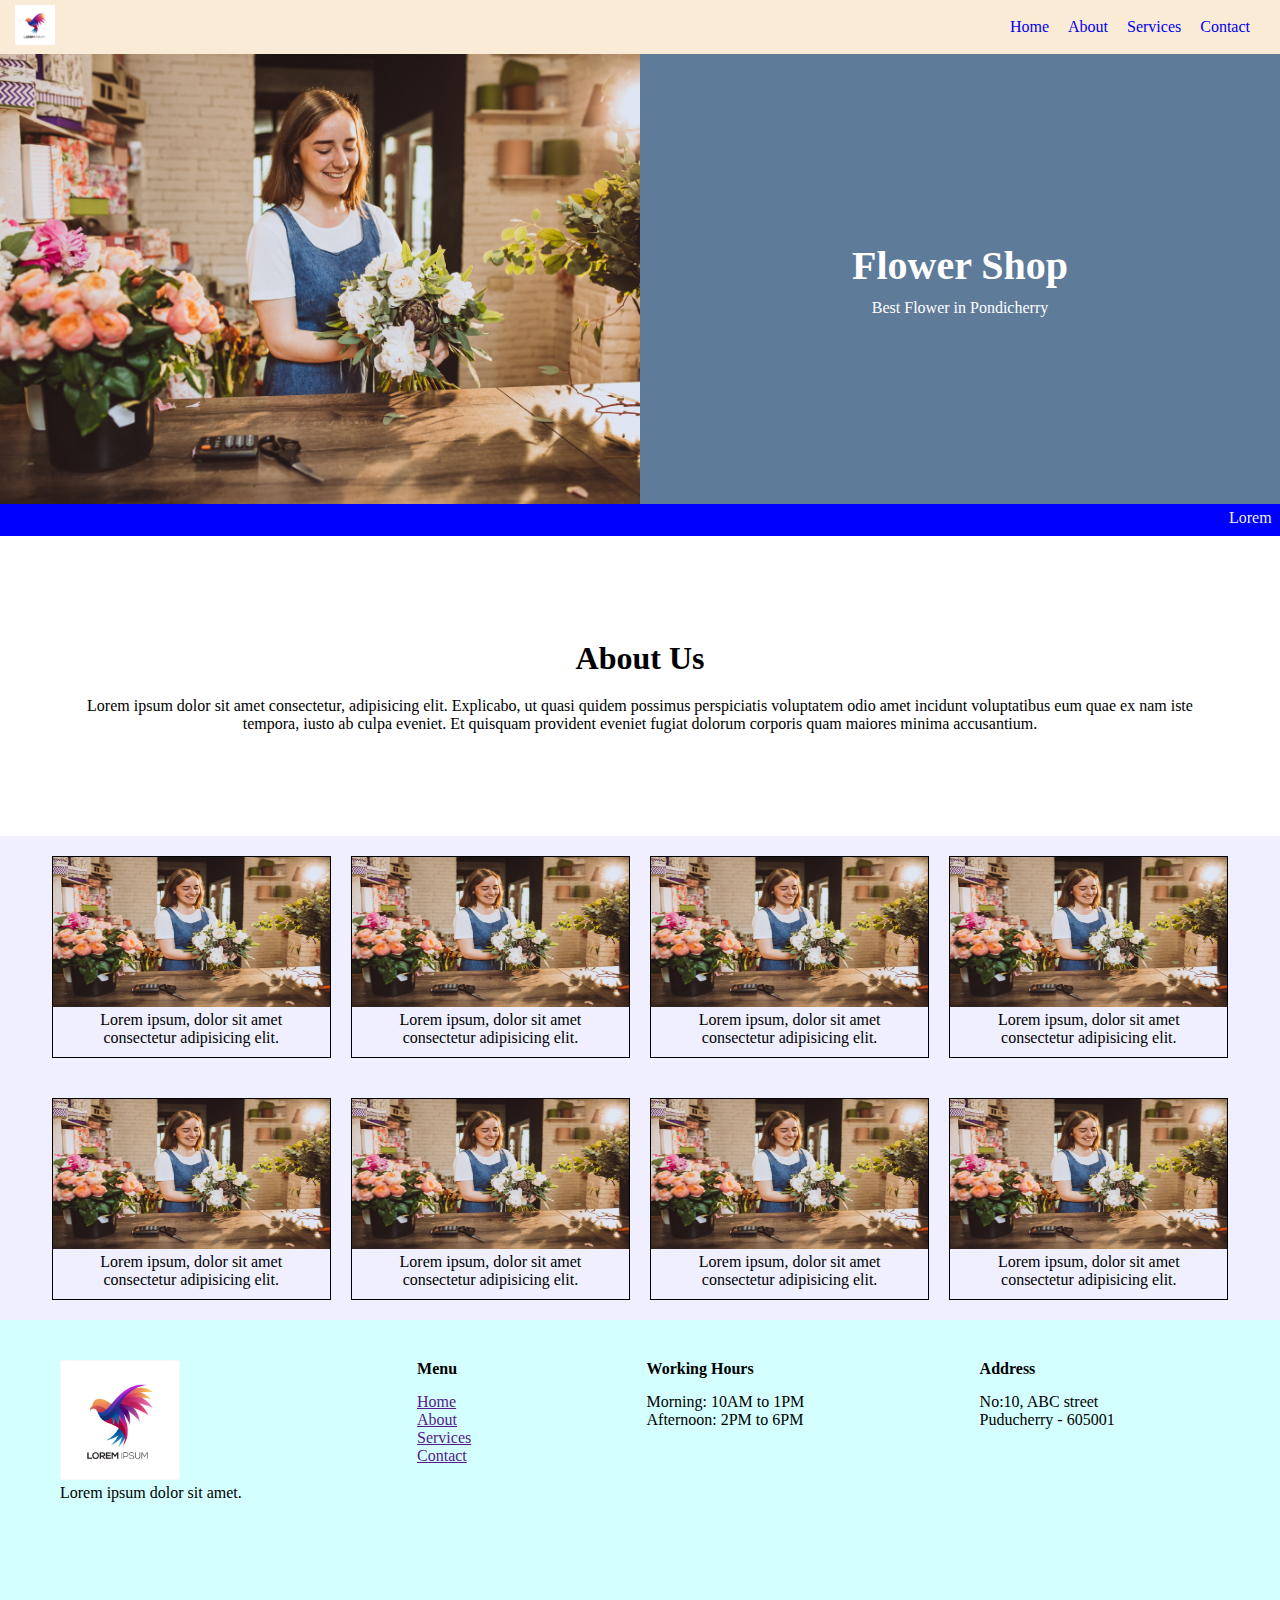
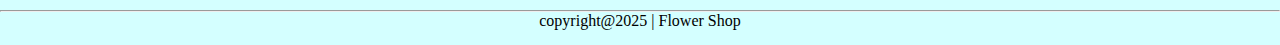
<file: index.html>
<!DOCTYPE html>
<html lang="en">

<head>
    <meta charset="UTF-8">
    <meta name="viewport" content="width=device-width, initial-scale=1.0">
    <title>Flower Shop</title>
    <link rel="stylesheet" href="style.css">
    <link rel="shortcut icon" href="assests/images/logo.avif" type="image/x-icon">
</head>

<body>
    <div class="header-section">
        <div class="logo"><img src="assests/images/logo.avif" alt="Flowerlogo" width="40px"></div>
        <ul>
            <li><a href="index.html">Home</a></li>
            <li><a href="about.html">About</a></li>
            <li><a href="services.html">Services</a></li>
            <li><a href="contact.html">Contact</a></li>
        </ul>
    </div>


    <div class="hero-section">
        <div class="hero-left"></div>
        <div class="hero-right">
            <h1>Flower Shop</h1>
            <p>Best Flower in Pondicherry</p>
        </div>
    </div>

    <div class="marquee-tool">
        <marquee behavior="scroll" direction="left" loop="infinite">Lorem ipsum dolor sit amet consectetur adipisicing elit. Reiciendis, nam?</marquee>
    </div>
    

    <div class="about-section">
        <div class="about-head"><h1>About Us</h1></div>
        <p>Lorem ipsum dolor sit amet consectetur, adipisicing elit. Explicabo, ut quasi quidem possimus perspiciatis voluptatem odio amet incidunt voluptatibus eum quae ex nam iste tempora, iusto ab culpa eveniet. Et quisquam provident eveniet fugiat dolorum corporis quam maiores minima accusantium.</p>
    </div>


    <div class="services-section">
        <div>
            <img src="assests/images/flower_hero_section.jpg" alt="" width="100%" height="150px">
            <p class="services-para">Lorem ipsum, dolor sit amet consectetur adipisicing elit.</p>
        </div>
        <div>
            <img src="assests/images/flower_hero_section.jpg" alt="" width="100%" height="150px">
            <p class="services-para">Lorem ipsum, dolor sit amet consectetur adipisicing elit.</p>
        </div>
        <div>
            <img src="assests/images/flower_hero_section.jpg" alt="" width="100%" height="150px">
            <p class="services-para">Lorem ipsum, dolor sit amet consectetur adipisicing elit.</p>
        </div>
        <div>
            <img src="assests/images/flower_hero_section.jpg" alt="" width="100%" height="150px">
            <p class="services-para">Lorem ipsum, dolor sit amet consectetur adipisicing elit.</p>
        </div>
    </div>

    <div class="services-section">
        <div>
            <img src="assests/images/flower_hero_section.jpg" alt="" width="100%" height="150px">
            <p class="services-para">Lorem ipsum, dolor sit amet consectetur adipisicing elit.</p>
        </div>
        <div>
            <img src="assests/images/flower_hero_section.jpg" alt="" width="100%" height="150px">
            <p class="services-para">Lorem ipsum, dolor sit amet consectetur adipisicing elit.</p>
        </div>
        <div>
            <img src="assests/images/flower_hero_section.jpg" alt="" width="100%" height="150px">
            <p class="services-para">Lorem ipsum, dolor sit amet consectetur adipisicing elit.</p>
        </div>
        <div>
            <img src="assests/images/flower_hero_section.jpg" alt="" width="100%" height="150px">
            <p class="services-para">Lorem ipsum, dolor sit amet consectetur adipisicing elit.</p>
        </div>
    </div>
   
  

    <div class="footer-section">
        <div>
            <img src="assests/images/logo.avif" alt=""  width="120px">
            <p>Lorem ipsum dolor sit amet.</p>
        </div>
        <div>
            <h4>Menu</h4>
            <p><a href="">Home</a></p>
            <p><a href="">About</a></p>
            <p><a href="">Services</a></p>
            <p><a href="">Contact</a></p> 
        </div>
        <div>
            <h4>Working Hours</h4>
            <p>Morning: 10AM to 1PM</p>
            <p>Afternoon: 2PM to 6PM</p>
        </div>
        <div>
            <h4>Address</h4>
            <p>No:10, ABC street</p>
            <p>Puducherry - 605001</p>
        </div>
    </div>
    <hr>
    <div class="copyright">
        <p>copyright@2025 | Flower Shop</p>
    </div>
</body>

</html>
</file>
<file: style.css>
/* whole website padding and margin set to zero */
*{
    margin: 0;
    padding: 0;
}

/* header-section starts here */
.logo{
    margin-left: 10px;
}

.header-section{
    display: flex;
    position: sticky;
    top:0;
    background-color: antiquewhite;
    align-items: center;
    padding: 5px;
}

.header-section ul{
    margin-left: auto;
    margin-right: 10px;
}

.header-section li{
    display: inline;
    margin-right: 15px;
}

.header-section a{
    text-decoration: none;
}

.header-section a:hover{
    color: red;
}

/* header-section closed */


/* hero-section starts here */
.hero-section{
    display: flex;
}

.hero-left{
    width: 50%;
    height: 450px;
    background-image: url(assests/images/flower_hero_section.jpg);
    background-size: cover;
}

.hero-right{
    width: 50%;
    height: 450px;
    background-color: #5E7B99;
    color: white;
    text-align: center;
    align-content: center;
}

.hero-right h1{
    margin-bottom: 10px;
    font-size: 40px;
}
/* hero-section ends */

.marquee-tool{
    background-color: blue;
    color: white;
    padding: 5px;
}


/* about-section  starts*/
.about-section{
    align-content: center;
}


.about-section p{
    text-align: center;
    padding: 0 60px 0 60px;
}

.about-head{
    text-align: center;
    margin-bottom: 20px;
}


.about-section{
    height: 300px;
}

/* about-section ends */


/* services-section starts here */
.services-section{
    display: flex;
    justify-content: center;
    background-color: rgb(239, 239, 255);
    padding: 20px 10px;
    gap: 20px;
}

.services-section div{
    border: 1px solid black;
    width: 22%;
    height: 200px;
}

.services-para{
    text-align: center;
    padding: 0 10px 0 10px;
}
/* services-section ends */


/* about page */
.about-featureimg{
    background-image: url(assests/images/featured_image.jpg);
    height: 400px;
    background-size: cover;
    text-align: center;
    align-content: center;
    color: white;
}
/* about page ends */


/* form page starts */
.form{
    margin-left: 290px;
    margin-top: 30px;
    margin-bottom: 30px;
    width: 50%;
    height: 400px;
    background-color: rgb(212, 235, 255);
    text-align: center;
    align-content: center;
}
/*form page ends*/


/* footer-section starts here */
.footer-section{
    display: grid;
    grid-template-columns: auto auto auto auto;
    background-color: rgb(212, 255, 255);
    height: 250px;
    padding: 20px 40px;
    gap: 30px;
}

.footer-section div{
    padding: 20px;
}

.footer-section h4{
    margin-bottom: 15px;
}

.copyright{
    background-color: rgb(212, 255, 255);
    padding-bottom: 15px;
    text-align: center;
}
/* footer-section ends */
</file>
